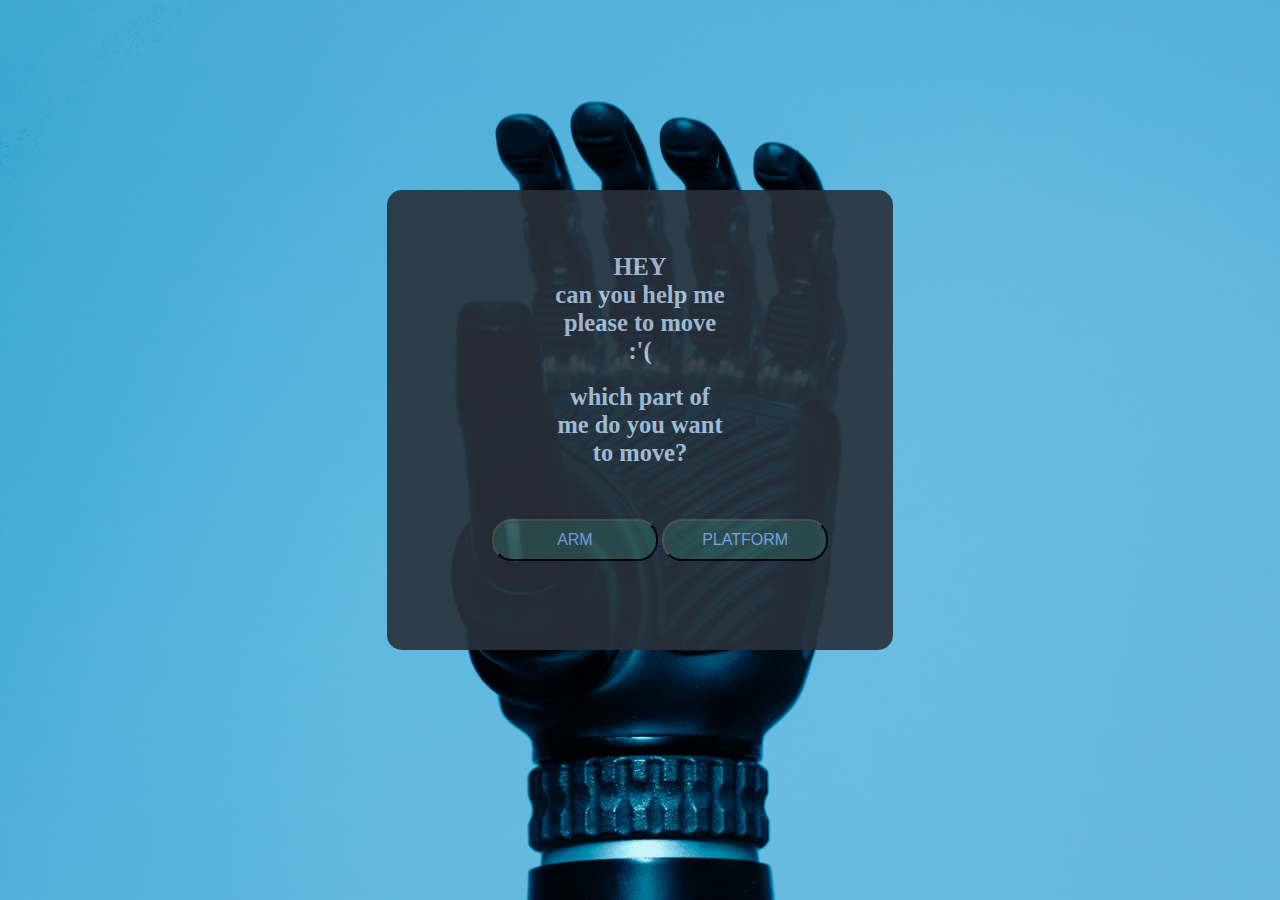
<file: index.html>
<!DOCTYPE html>
<html lang="en">
<head>
    <meta charset="UTF-8">
    <title>HOME PAGE</title>
    <link rel="stylesheet" href="css/style.css">
</head>
<body>
  
    <div class="a">
       <h2>HEY</h2>
       <h3>can you help me please to move :'(</h3><br>
       <h3>which part of me do you want to move?</h3><br><br>
        <ul>
           <a href="Arm_Control_Panel.html">
               <button>ARM </button>
           </a>
           <a href="Platform.html">
               <button>PLATFORM </button>
           </a>

        </ul>
    </div>  
</body>
</html>
</file>
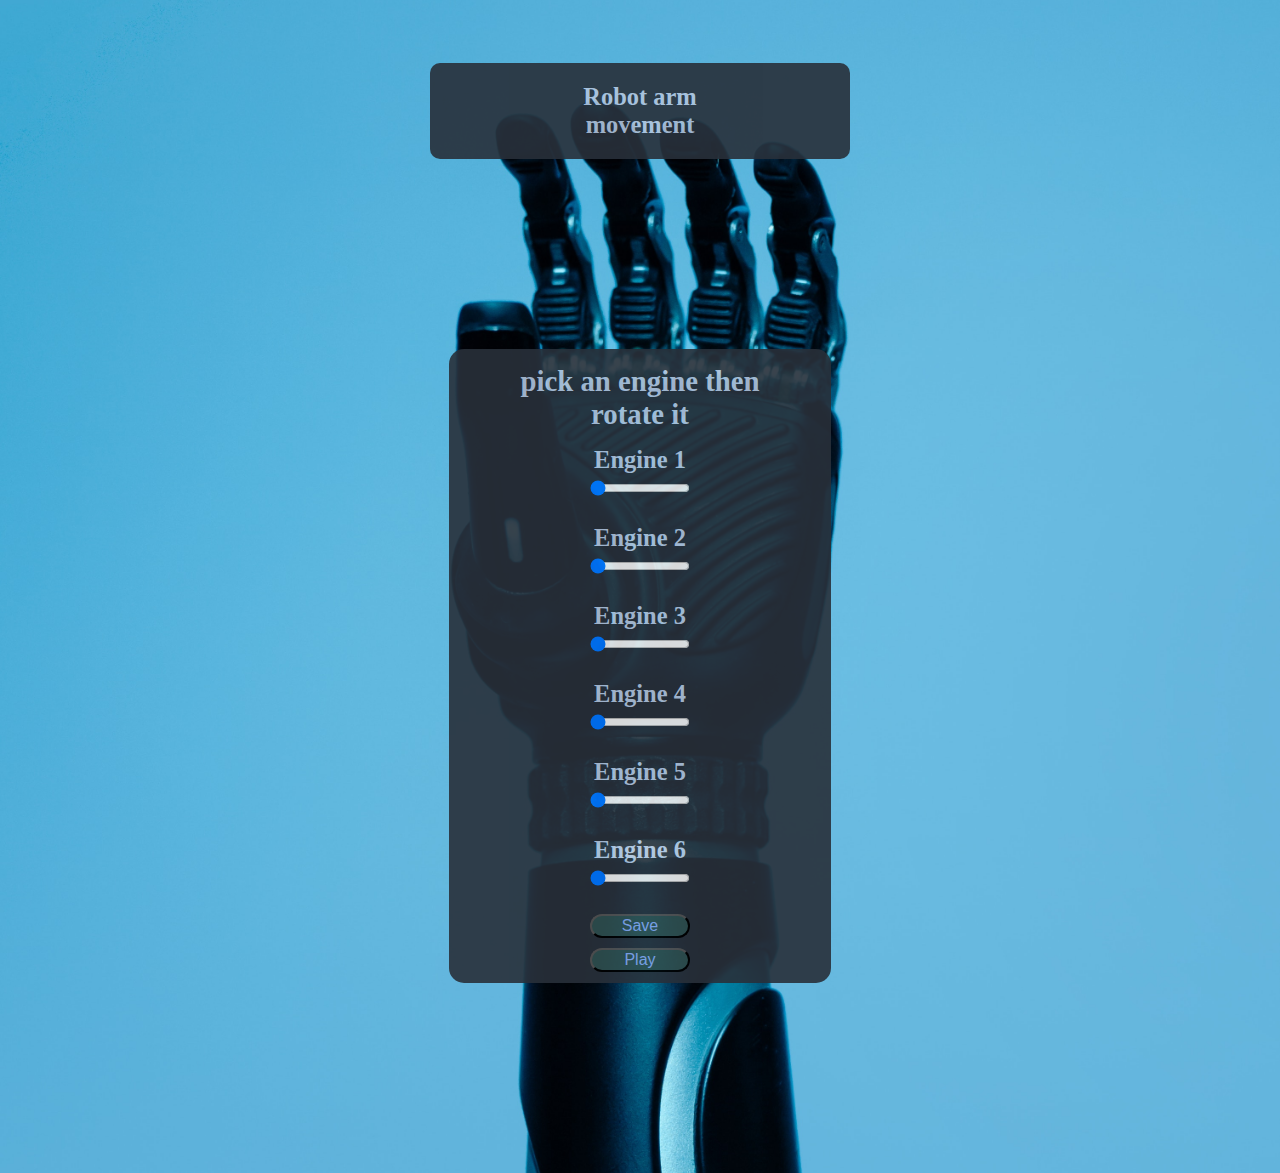
<file: Arm_Control_Panel.html>
<!DOCTYPE html>
<html lang="en">
<head>
    <meta charset="UTF-8">
    <title>Arm Control Panel</title>
    <link rel="stylesheet" href="css/style.css">
</head>
<body>
    <nav>
    <h2>Robot arm movement</h2>
    </nav>
    <div>
    <h1>pick an engine then rotate it </h1>
      <form action="arm.php" method="post">
        <h3>Engine 1<input type="range" min="0" max="180" step="0" value="0" name="E1"> <br></h3> <br>
        <h3>Engine 2<input type="range" min="0" max="180" step="0" value="0" name="E2"> <br></h3> <br>
        <h3>Engine 3<input type="range" min="0" max="180" step="0" value="0" name="E3"> <br></h3> <br>
        <h3>Engine 4<input type="range" min="0" max="180" step="0" value="0" name="E4"> <br></h3> <br>
        <h3>Engine 5<input type="range" min="0" max="180" step="0" value="0" name="E5"> <br></h3> <br>
        <h3>Engine 6<input type="range" min="0" max="180" step="0" value="0" name="E6"> <br></h3> <br>
            <input type="submit" value="Save" name="Save"><br>
            <input type="submit" value="Play" name="Play">
      </form>
   </div>   
</body>
</html>
</file>
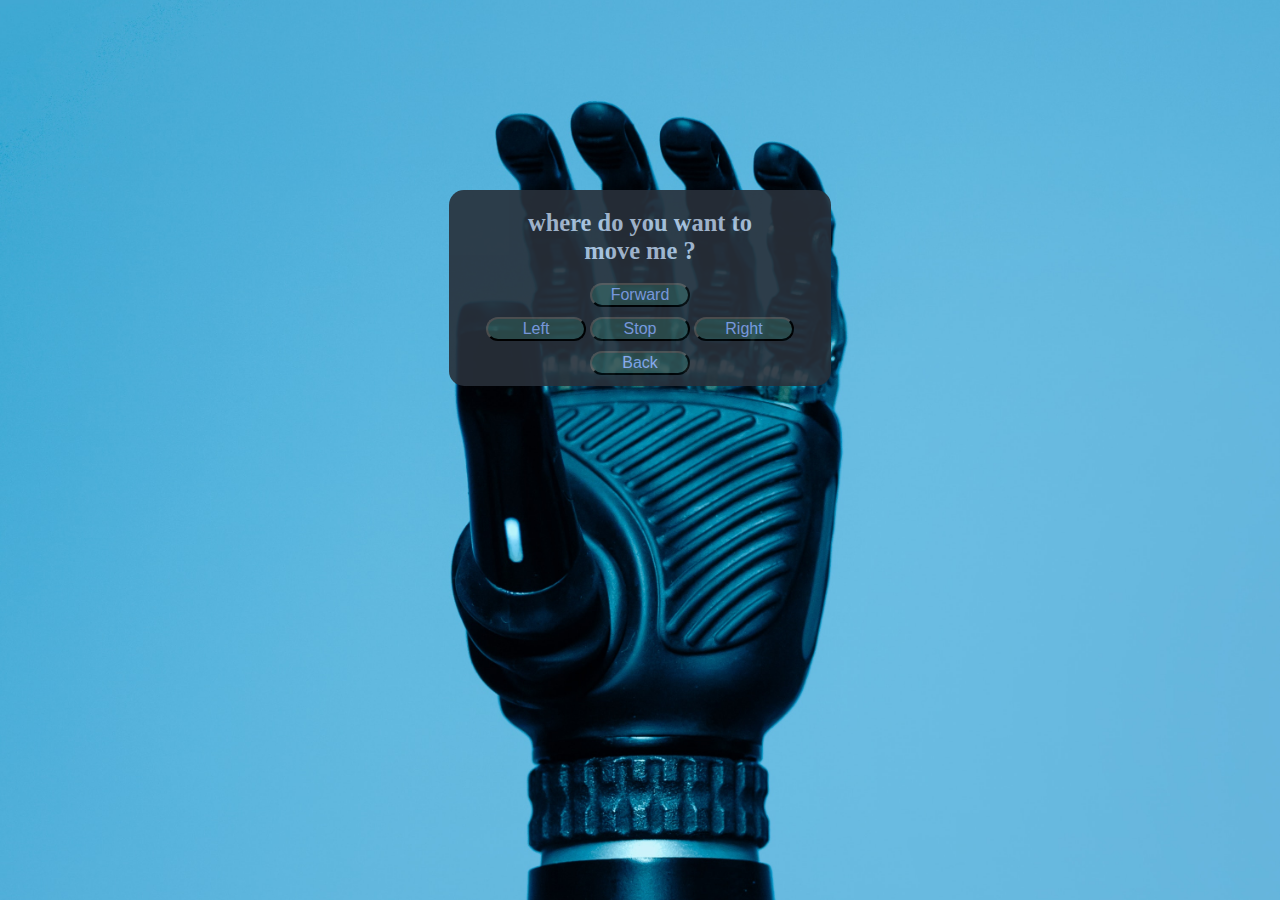
<file: Platform.html>
<!DOCTYPE html>
<html lang="en">
<head>
    <meta charset="UTF-8">
    <title>Platform</title>
    <link rel="stylesheet" href="css/style.css">
</head>
<body>
       <div>
        <form action="DirectionAdding.php" method="post">
            <br><h2>where do you want to move me ?</h2>
            <br>
            <input class="ef" type="submit" value="Forward" name="Forward"><br>
            <input class="el" type="submit" value="Left" name="Left">
            <input class="es" type="submit" value="Stop" name="Stop">
            <input class="er" type="submit" value="Right" name="Right"><br>
            <input class="eb" type="submit" value="Back" name="Back">
            <br>
        </form>
    </div> 
</body>
</html>
</file>
<file: css/style.css>
body{
    background: url(../images/robot-arm.jpg) no-repeat center center fixed;
    background-size: cover;
    font-family: 'Luckiest Guy', cursive;
}

div{
    text-align: center;
    background-color: rgb(40,48,58);
    width: 30%;
    margin: 15% auto;
    padding: 1.2px;
    border-radius: 15px;
    opacity: 0.90;
}

.a{
    padding: 5%;
}

nav{
    text-align: center;
    background-color: rgb(40,48,58);
    width: 30%;
    margin: 0 auto;
    margin-top: 5%;
    padding: 20px;
    border-radius: 10px;
    opacity: 0.90;
}

h1{
    width: 75%;
    text-align: center;
    font-size: 1.8em;
    margin: 0 auto;
    margin-top: 15px;
    margin-bottom: 15px;
    color: lightsteelblue;
}

h2{
    text-align: center;
    width: 60%;
    font-size: 1.53em;
    margin:0 auto;
    color: lightsteelblue;
}
h3{
    width: 45%;
    font-size: 1.53em;
    margin:0 auto;
    color: lightsteelblue;
}

input {
    width: 100px;
    font-size: 1em;
    margin: 0 auto;
    border-radius: 20px;
    color:rgb(132,165,237);
    background-color:darkslategrey ;
    margin-bottom: 10px;
}

button{
    padding: 10px;
    width: 49%;
    font-size: 1em;
    margin: 0 auto;
    border-radius: 20px;
    color:rgb(132,165,237);
    background-color:darkslategrey ;
    margin-bottom: 10px;   
}
</file>
